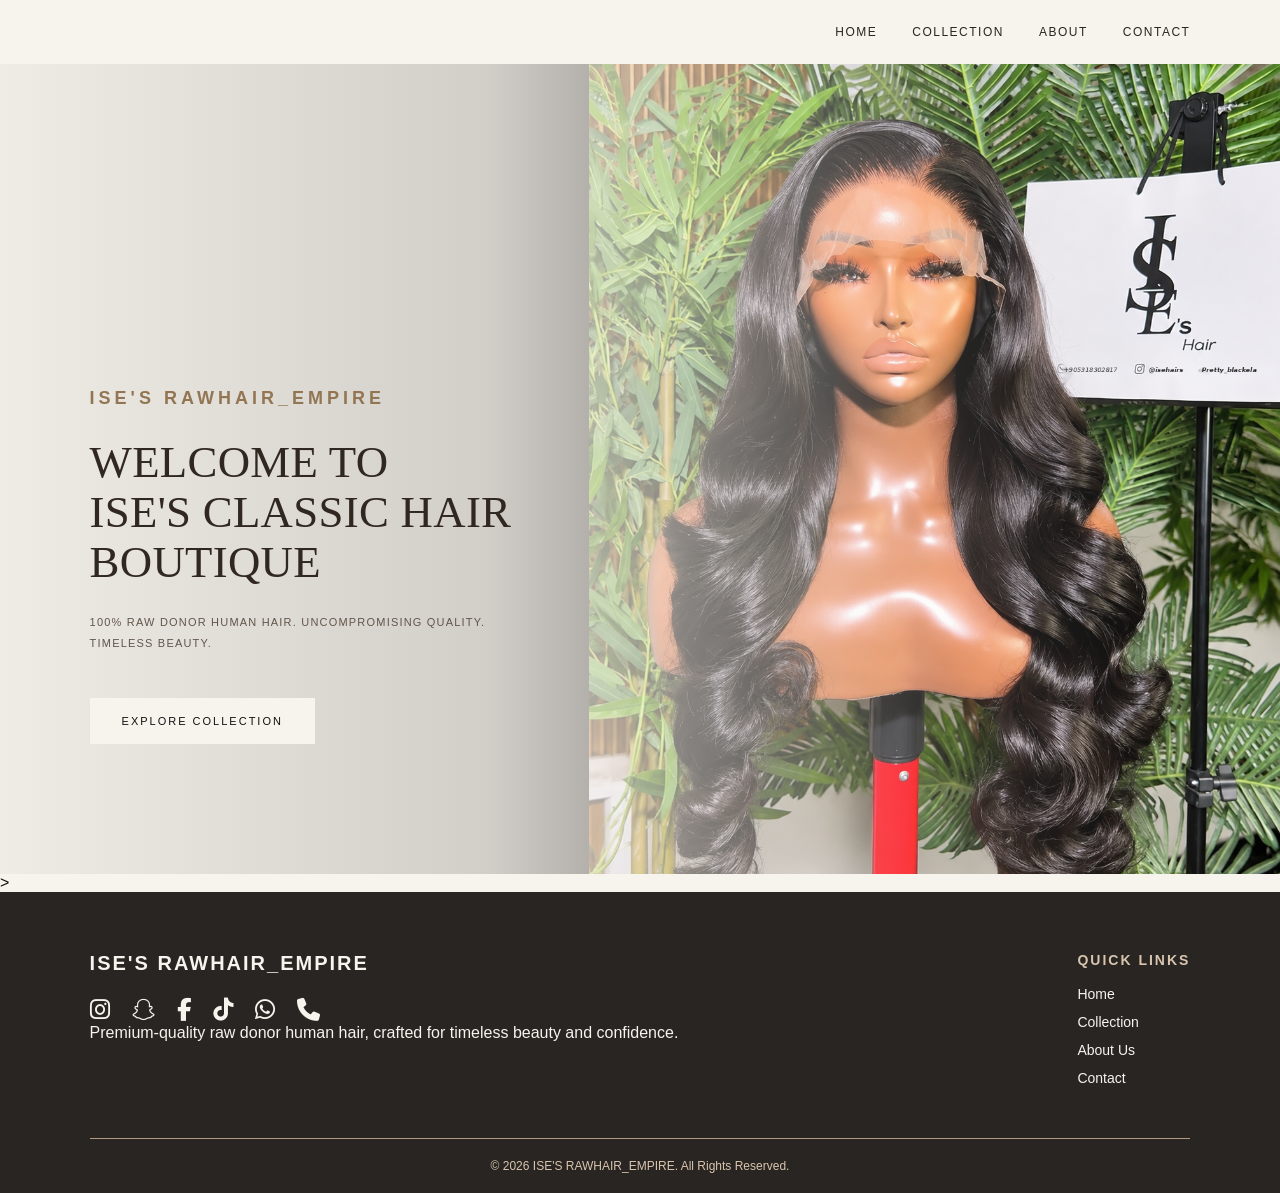
<file: index.html>
<!DOCTYPE html>
<html lang="en">
<head>
    <meta charset="UTF-8">
    <meta name="viewport" content="width=device-width, initial-scale=1.0">
    <title>ISE'S RAWHAIR_EMPIRE</title>
    <link rel="stylesheet" href="style.css">
    <link rel="stylesheet" href="https://cdnjs.cloudflare.com/ajax/libs/font-awesome/6.7.2/css/all.min.css">
</head>

<body>

   <nav class="navbar">

    <div class="nav-links">
        <a href="index.html">HOME</a>
        <a href="collection.html">COLLECTION</a>
        <a href="about.html">ABOUT</a>
        <a href="contact.html">CONTACT</a>
    </div>
</nav> 
    <header class="hero">
        <img src="hero-image.png" alt="Luxury raw human hair by Ise's Hair" class="hero-image">
        <div class="hero-content">

            <p class="brand-name">ISE'S RAWHAIR_EMPIRE</p>

            <h1>
                WELCOME TO<br>
                ISE'S CLASSIC HAIR BOUTIQUE
            </h1>
            <p class="hero-description">
                100% RAW DONOR HUMAN HAIR.
                UNCOMPROMISING QUALITY. TIMELESS BEAUTY.
            </p>

            <a href="#collections" class="shop-button">
                EXPLORE COLLECTION
            </a>

        </div>
    </header>


</div>
</section>

>

<!-- FOOTER SECTION -->
<footer class="footer">

    <div class="footer-content">

        <div class="footer-brand">
            <h2>ISE'S RAWHAIR_EMPIRE</h2>
            <p>
                <div class="social-icons">
    <a href="https://www.instagram.com/isehairs/" target="_blank" aria-label="Instagram">
        <i class="fa-brands fa-instagram"></i>
    </a>

    <a href="https://www.snapchat.com/add/isehairs" target="_blank" aria-label="Snapchat">
        <i class="fa-brands fa-snapchat"></i>
    </a>

    <a href="#" aria-label="Facebook">
        <i class="fa-brands fa-facebook-f"></i>
    </a>

    <a href="https://www.tiktok.com/@isehairs" target="_blank" aria-label="TikTok">
        <i class="fa-brands fa-tiktok"></i>
    </a>
    <a href="https://wa.me/905318302817" target="_blank" aria-label="WhatsApp">
    <i class="fa-brands fa-whatsapp"></i>
</a>
<a href="tel:+905318302817" aria-label="Call us">
    <i class="fa-solid fa-phone"></i>
</a>
</div>
                
                Premium-quality raw donor human hair,
                crafted for timeless beauty and confidence.
            </p>
        </div>

        <div class="footer-links">
            <h3>QUICK LINKS</h3>
            <a href="index.html">Home</a>
            <a href="#collections">Collection</a>
            <a href="about.html">About Us</a>
            <a href="#contact">Contact</a>
        </div>

    </div>

    <div class="footer-bottom">
        <p>&copy; 2026 ISE'S RAWHAIR_EMPIRE. All Rights Reserved.</p>
    </div>

</footer>
</body>
</html>
</file>
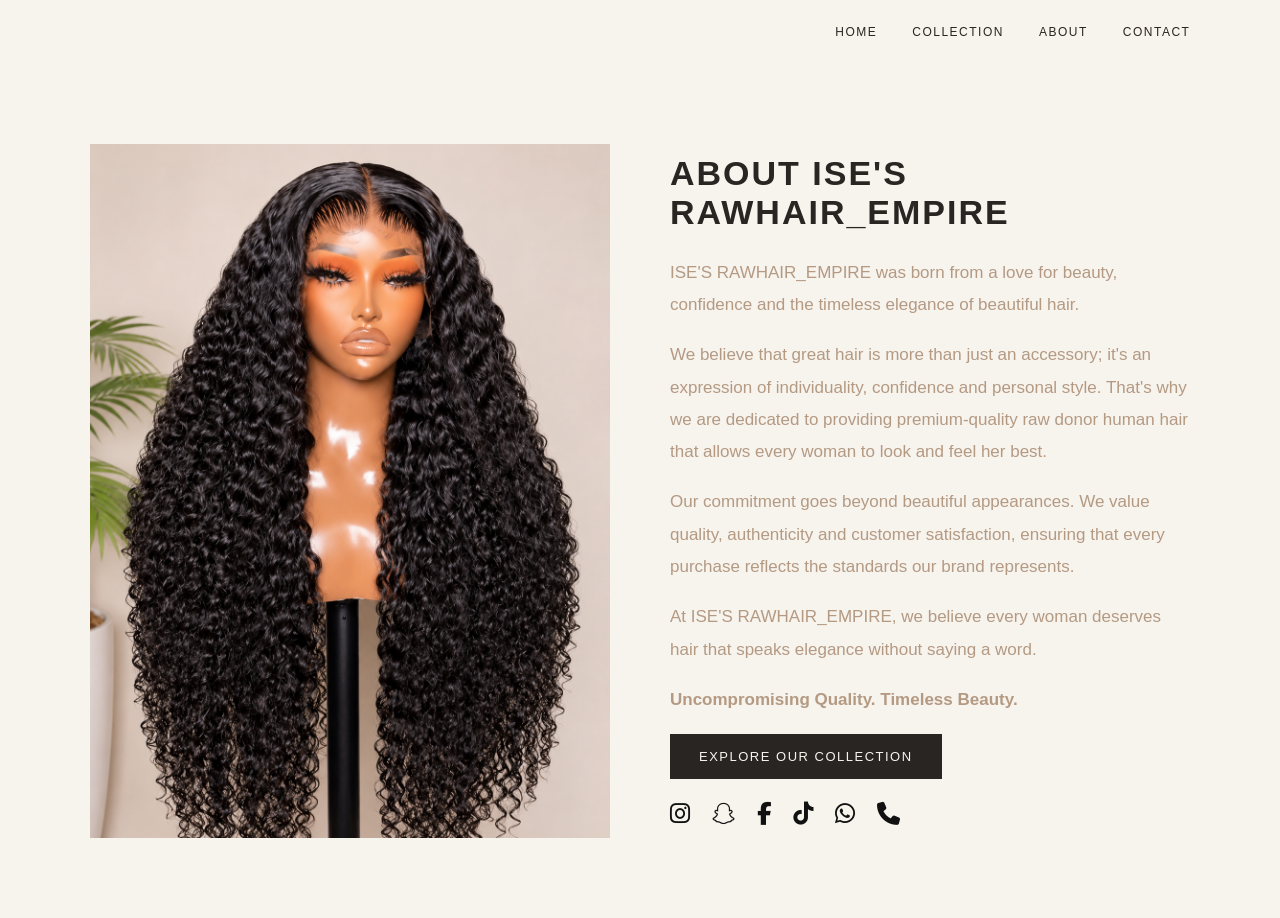
<file: about.html>
<!DOCTYPE html>
<html lang="en">
<head>
    <meta charset="UTF-8">
    <meta name="viewport" content="width=device-width, initial-scale=1.0">
    <title>About Us | ISE'S RAWHAIR_EMPIRE</title>
    <link rel="stylesheet" href="style.css">
    <link rel="stylesheet" href="https://cdnjs.cloudflare.com/ajax/libs/font-awesome/6.7.2/css/all.min.css">
</head>
<body>

    <nav class="navbar">
        <div class="nav-links">
            <a href="index.html">HOME</a>
            <a href="index.html#collections">COLLECTION</a>
            <a href="about.html">ABOUT</a>
            <a href="contact.html">CONTACT</a>
        </div>
    </nav>

    <section class="about">
    <div class="about-layout">

        <div class="about-image">
            <img src="about-image.png" alt="ISE'S luxury curly human hair">
        </div>

        <div class="about-content">
            <h1>ABOUT ISE'S RAWHAIR_EMPIRE</h1>

            <p>
                ISE'S RAWHAIR_EMPIRE was born from a love for beauty,
                confidence and the timeless elegance of beautiful hair.
            </p>

            <p>
                We believe that great hair is more than just an accessory;
                it's an expression of individuality, confidence and personal style.
                That's why we are dedicated to providing premium-quality
                raw donor human hair that allows every woman to look and feel her best.
            </p>

            <p>
                Our commitment goes beyond beautiful appearances.
                We value quality, authenticity and customer satisfaction,
                ensuring that every purchase reflects the standards our brand represents.
            </p>

            <p>
                At ISE'S RAWHAIR_EMPIRE, we believe every woman deserves
                hair that speaks elegance without saying a word.
            </p>

            <p class="about-tagline"><strong>Uncompromising Quality. Timeless Beauty.</strong></p>
            <a href="index.html#collections" class="about-button">EXPLORE OUR COLLECTION</a>

            <div class="social-icons">
    <a href="https://www.instagram.com/isehairs/" target="_blank" aria-label="Instagram">
        <i class="fa-brands fa-instagram"></i>
    </a>

    <a href="https://www.snapchat.com/add/isehairs" target="_blank" aria-label="Snapchat">
        <i class="fa-brands fa-snapchat"></i>
    </a>

    <a href="#" aria-label="Facebook">
        <i class="fa-brands fa-facebook-f"></i>
    </a>

    <a href="https://www.tiktok.com/@isehairs" target="_blank" aria-label="TikTok">
        <i class="fa-brands fa-tiktok"></i>
    </a>

    <a href="https://wa.me/905318302817" target="_blank" aria-label="WhatsApp">
        <i class="fa-brands fa-whatsapp"></i>
    </a>

    <a href="tel:+905318302817" aria-label="Call us">
        <i class="fa-solid fa-phone"></i>
    </a>
        </div>

    </div>
    
</div>
</section>
</body>
</html>
</file>
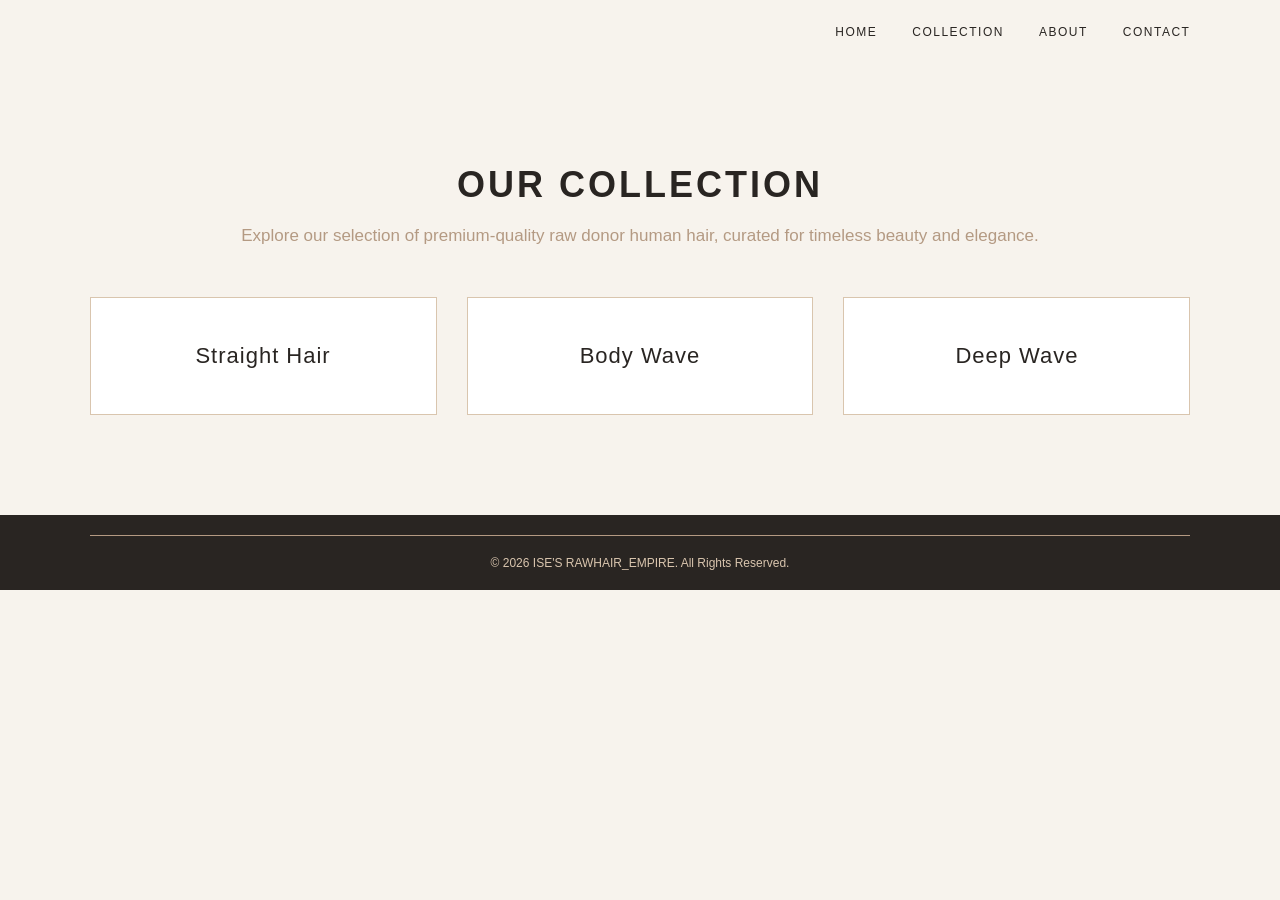
<file: collection.html>
<!DOCTYPE html>
<html lang="en">
<head>
    <meta charset="UTF-8">
    <meta name="viewport" content="width=device-width, initial-scale=1.0">
    <title>Our Collection | ISE'S RAWHair_EMPIRE</title>
    <link rel="stylesheet" href="style.css">
</head>

<body>

    <nav class="navbar">
        <div class="nav-links">
            <a href="index.html">HOME</a>
            <a href="collection.html">COLLECTION</a>
            <a href="about.html">ABOUT</a>
            <a href="contact.html">CONTACT</a>
        </div>
    </nav>

    <main>
        <section class="collections">
            <h2>OUR COLLECTION</h2>
            <p>
                Explore our selection of premium-quality raw donor
                human hair, curated for timeless beauty and elegance.
            </p>

            <div class="collection-container">

                <div class="collection-card">
                    <h3>Straight Hair</h3>
                </div>

                <div class="collection-card">
                    <h3>Body Wave</h3>
                </div>

                <div class="collection-card">
                    <h3>Deep Wave</h3>
                </div>

            </div>
        </section>
    </main>
<footer class="collection-footer">
    <div class="footer-bottom">
        <p>&copy; 2026 ISE'S RAWHAIR_EMPIRE. All Rights Reserved.</p>
    </div>
</footer>
</body>
</html>
</file>
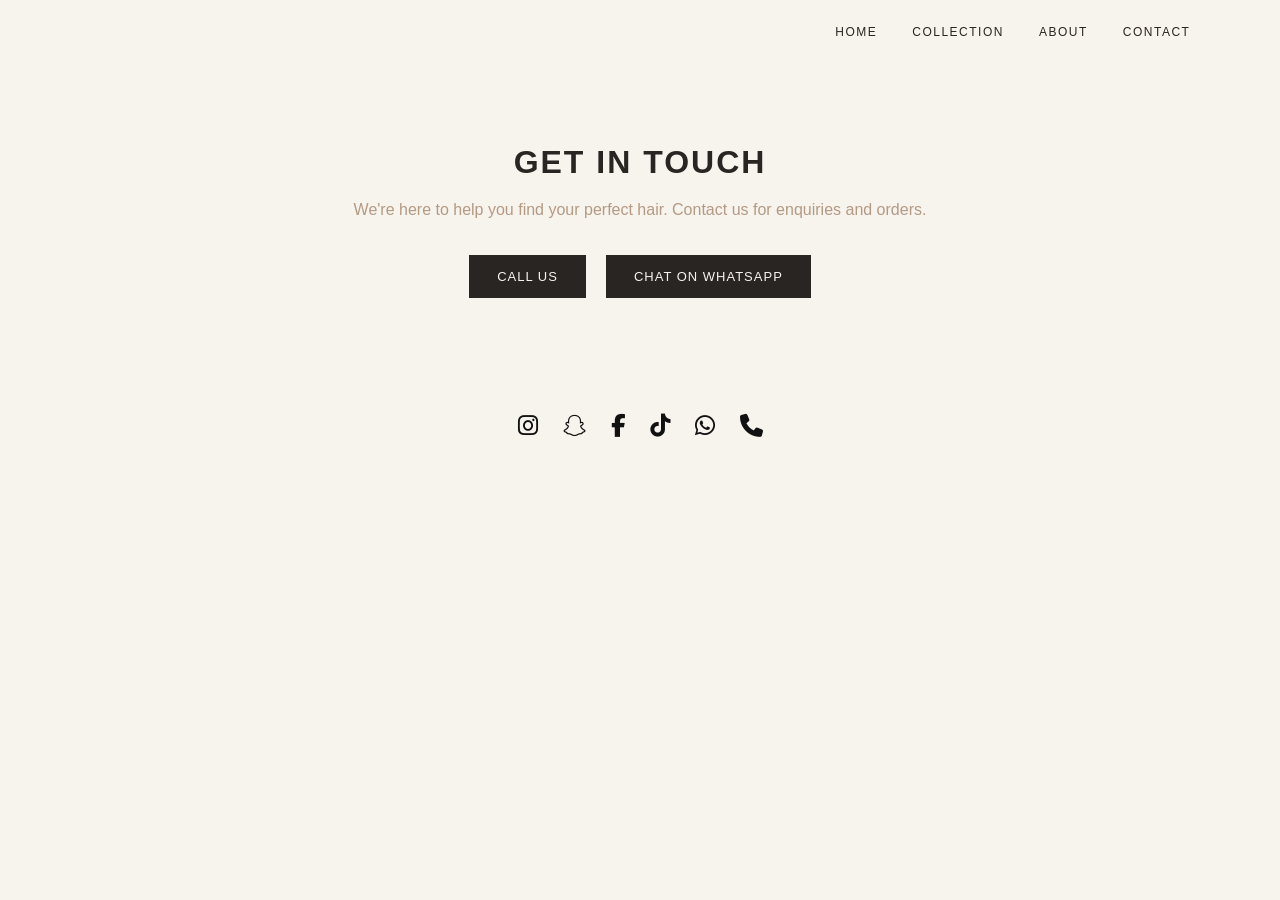
<file: contact.html>
<!DOCTYPE html>
<html lang="en">
<head>
    <meta charset="UTF-8">
    <meta name="viewport" content="width=device-width, initial-scale=1.0">
    <title>Contact Us | ISE'S RAWHAIR_EMPIRE</title>
    <link rel="stylesheet" href="style.css">
    <link rel="stylesheet" href="https://cdnjs.cloudflare.com/ajax/libs/font-awesome/6.5.2/css/all.min.css">
</head>
<body>

    <nav class="navbar">
        <div class="nav-links">
            <a href="index.html">HOME</a>
            <a href="index.html#collections">COLLECTION</a>
            <a href="about.html">ABOUT</a>
            <a href="contact.html">CONTACT</a>
        </div>
    </nav>

    <section class="contact">
        <h2>GET IN TOUCH</h2>

        <p>
            We're here to help you find your perfect hair.
            Contact us for enquiries and orders.
        </p>

        <div class="contact-options">
            <a href="tel:+905318302817" class="contact-button">
                CALL US
            </a>

            <a href="https://wa.me/905318302817"
               class="contact-button"
               target="_blank">
                CHAT ON WHATSAPP
            </a>
        </div>
    </section>
<!-- SOCIAL MEDIA ICONS -->
<div class="social-icons">

    <a href="https://www.instagram.com/isehairs/"
       target="_blank" aria-label="Instagram">
        <i class="fa-brands fa-instagram"></i>
    </a>

    <a href="https://www.snapchat.com/add/isehairs"
       target="_blank" aria-label="Snapchat">
        <i class="fa-brands fa-snapchat"></i>
    </a>

    <a href="#" aria-label="Facebook">
        <i class="fa-brands fa-facebook-f"></i>
    </a>

    <a href="https://www.tiktok.com/@isehairs"
       target="_blank" aria-label="TikTok">
        <i class="fa-brands fa-tiktok"></i>
    </a>

    <a href="https://wa.me/905318302817"
       target="_blank" aria-label="WhatsApp">
        <i class="fa-brands fa-whatsapp"></i>
    </a>

    <a href="tel:+905318302817" aria-label="Call us">
        <i class="fa-solid fa-phone"></i>
    </a>

</div>
</body>
</html>
</file>
<file: style.css>
:root {
    --ivory: #F7F3ED;
    --champagne: #D9C5AE;
    --warm-nude: #B49A83;
    --espresso: #292522;
    --black: #111111;
}

* {
    margin: 0;
    padding: 0;
    box-sizing: border-box;
}

body {
    background-color: var(--ivory);
    color: var(--black);
    font-family: Arial, sans-serif;
}


.hero-content {
    max-width: 850px;
}

.brand-name {
    font-size: 13px;
    letter-spacing: 5px;
    margin-bottom: 30px;
    color: var(--warm-nude);
}

.hero h1 {
    font-family: Georgia, serif;
    font-size: clamp(35px, 6vw, 65px);
    font-weight: normal;
    line-height: 1.2;
    letter-spacing: 2px;
    margin-bottom: 25px;
}

.hero-description {
    font-size: 14px;
    letter-spacing: 2px;
    line-height: 1.8;
    color: var(--espresso);
    margin-bottom: 35px;
}

.shop-button {
    display: inline-block;
    background-color: var(--black);
    color: var(--ivory);
    text-decoration: none;
    padding: 16px 35px;
    font-size: 11px;
    letter-spacing: 2px;
    transition: 0.3s ease;
}

.shop-button:hover {
    background-color: var(--warm-nude);
    color: var(--black);
}


/* FULL-SCREEN EDITORIAL HERO */

.hero {
    position: relative;
    height: 90vh;
    overflow: hidden;
    background-color: var(--espresso);
}

.hero-image {
 position: absolute;
    top: 0;
    right: 0;
    width: 54%;
    height: 100%;
    object-fit: cover;
    object-position: center 35%;
    z-index: 0;
    background-color: #F5F0E8;
}

.hero::after {
    content: "";
    position: absolute;
    inset: 0;
    background: rgba(0, 0, 0, 0.35);
    z-index: 1;
}

.hero-content {
    position: relative;
    z-index: 2;
    color: #FFFFFF;
}

.brand-name {
    color: var(--champagne);
}

.hero-description {
    color: #FFFFFF;
}

.shop-button {
    background-color: var(--ivory);
    color: var(--black);
}

.shop-button:hover {
    background-color: var(--champagne);
    color: var(--black);
}


/* HERO CONTENT POSITIONING */

.hero-content {
    position: absolute;
    left: 8%;
    bottom: 12%;
    max-width: 650px;
    text-align: left;
}

.hero h1 {
    font-size: clamp(32px, 4vw, 55px);
    line-height: 1.15;
    margin-bottom: 20px;
}

.brand-name {
    margin-bottom: 20px;
}

.hero-description {
    max-width: 550px;
    font-size: 12px;
    line-height: 1.8;
    letter-spacing: 1.5px;
}

.shop-button {
    margin-top: 10px;
}


/* REFINED LUXURY HERO DESIGN */


.hero::after {
    background: linear-gradient(
        90deg,
       rgba(247, 243, 237, 0.96) 0%,
    rgba(247, 243, 237, 0.82) 38%,
    rgba(247, 243, 237, 0.15) 75%,
    rgba(247, 243, 237, 0) 100%
);
}

.hero-content {
    left: 7%;
    bottom: 16%;
    max-width: 460px;
}

.hero h1 {
    font-size: clamp(30px, 3.5vw, 46px);
    line-height: 1.12;
    letter-spacing: 0.3px;
    margin-bottom: 24px;
}

.brand-name {
    font-size: 18px;
    font-weight: 600;
    letter-spacing: 4px;
    margin-bottom: 28px;
    color: var(--champagne);
}


.hero-description {
    font-size: 11px;
    letter-spacing: 1.2px;
    line-height: 1.9;
}

.shop-button {
    padding: 17px 32px;
}

/* LUXURY IVORY THEME */


.hero-content {
    color: #302720;
}

.hero h1 {
    color: #302720;
}

.brand-name {
    color: #927653;
}

.hero-description {
    color: #62564B;
}
.navbar {
    display: flex;
   justify-content: flex-end;
    align-items: center;
    padding: 25px 7%;
    background-color: var(--ivory);
}

.logo {
    color: var(--espresso);
    text-decoration: none;
    font-size: 22px;
    font-weight: 600;
    letter-spacing: 2px;
}

.nav-links {
    display: flex;
    gap: 35px;
}

.nav-links a {
    color: var(--espresso);
    text-decoration: none;
    font-size: 12px;
    letter-spacing: 1.5px;
}
.collections {
    padding: 100px 7%;
    background-color: var(--ivory);
    text-align: center;
}

.collections h2 {
    color: var(--espresso);
    font-size: 28px;
    letter-spacing: 3px;
    margin-bottom: 20px;
}

.collections p {
    color: var(--warm-nude);
    font-size: 15px;
    line-height: 1.8;
}
.about {
    padding: 80px 7%;
    background-color: var(--ivory);
}

.about-layout {
    display: grid;
    grid-template-columns: 1fr 1fr;
    align-items: center;
    gap: 60px;
    max-width: 1200px;
    margin: 0 auto;
}

.about-image img {
    display: block;
    width: 100%;
    height: auto;
}

.about-content h1 {
    color: var(--espresso);
    font-size: 34px;
    letter-spacing: 2px;
    margin-bottom: 25px;
}

.about-content p {
    color: var(--warm-nude);
    font-size: 17px;
    line-height: 1.9;
    margin-bottom: 18px;
}
@media (max-width: 768px) {
    .about-layout {
        grid-template-columns: 1fr;
        gap: 30px;
    }

    .about-image img {
        width: 100%;
    }

    .about-content h1 {
        font-size: 26px;
    }

    .about-content p {
        font-size: 16px;
    }
}

/* COLLECTION SECTION */
.collections {
    padding: 100px 7%;
    background-color: var(--ivory);
    text-align: center;
}

.collections h2 {
    color: var(--espresso);
    font-size: 36px;
    letter-spacing: 3px;
    margin-bottom: 15px;
}

.collections p {
    color: var(--warm-nude);
    font-size: 17px;
    line-height: 1.8;
    margin-bottom: 45px;
}

.collection-container {
    display: grid;
    grid-template-columns: repeat(3, 1fr);
    gap: 30px;
    max-width: 1200px;
    margin: 0 auto;
}

.collection-card {
    padding: 45px 25px;
    background-color: #ffffff;
    border: 1px solid var(--champagne);
}

.collection-card h3 {
    color: var(--espresso);
    font-size: 22px;
    letter-spacing: 1px;
    font-weight: 500;
}
/* COLLECTION RESPONSIVENESS */
@media (max-width: 768px) {
    .collection-container {
        grid-template-columns: 1fr;
        gap: 20px;
    }

    .collections {
        padding: 70px 6%;
    }

    .collections h2 {
        font-size: 28px;
    }

    .collections p {
        font-size: 15px;
    }
}
/* ABOUT PAGE BUTTON */
.about-button {
    display: inline-block;
    margin-top: 15px;
    padding: 14px 28px;
    background-color: var(--espresso);
    color: var(--ivory);
    text-decoration: none;
    font-size: 13px;
    letter-spacing: 1.5px;
    border: 1px solid var(--espresso);
    transition: all 0.3s ease;
}

.about-button:hover {
    background-color: var(--champagne);
    color: var(--espresso);
    border-color: var(--champagne);
}
.about-tagline {
    margin-bottom: 8px;
}

.about-tagline + .about-button {
    margin-top: 0;
}
/* FOOTER SECTION */
.footer {
    background-color: var(--espresso);
    color: var(--ivory);
    padding: 60px 7% 20px;
}

.footer-content {
    display: flex;
    justify-content: space-between;
    gap: 50px;
    padding-bottom: 40px;
}

.footer-brand h2 {
    font-size: 20px;
    letter-spacing: 2px;
    margin-bottom: 15px;
}

.footer-brand p {
    color: var(--champagne);
    line-height: 1.8;
    max-width: 350px;
}

.footer-links h3 {
    color: var(--champagne);
    font-size: 14px;
    letter-spacing: 2px;
    margin-bottom: 18px;
}

.footer-links a {
    display: block;
    color: var(--ivory);
    text-decoration: none;
    margin-bottom: 12px;
    font-size: 14px;
}

.footer-links a:hover {
    color: var(--champagne);
}

.footer-bottom {
    border-top: 1px solid var(--warm-nude);
    padding-top: 20px;
    text-align: center;
    font-size: 12px;
    color: var(--champagne);
}
/* FOOTER RESPONSIVENESS */
@media (max-width: 768px) {
    .footer-content {
        flex-direction: column;
        gap: 35px;
    }

    .footer-brand p {
        max-width: 100%;
    }

    .footer-links {
        display: flex;
        flex-direction: column;
    }

    .footer-bottom {
        font-size: 11px;
        line-height: 1.6;
    }
}
/* SOCIAL MEDIA ICONS */
.social-icons {
    display: flex;
    gap: 22px;
    margin-top: 22px;
}

.social-icons a {
    color: var(--brown);
    font-size: 23px;
    text-decoration: none;
    transition: color 0.3s ease, transform 0.3s ease;
}

.social-icons a:hover {
    color: var(--ivory);
    transform: translateY(-3px);
}
.social-icons a:hover {
    transform: translateY(-3px);
}

.social-icons a[aria-label="Instagram"]:hover {
    color: #E1306C;
}

.social-icons a[aria-label="Snapchat"]:hover {
    color: #FFFC00;
}

.social-icons a[aria-label="Facebook"]:hover {
    color: #1877F2;
}

.social-icons a[aria-label="TikTok"]:hover {
    color: #000000;
}

.social-icons a[aria-label="WhatsApp"]:hover {
    color: #25D366;
}

.social-icons a[aria-label="Call us"]:hover {
    color: #2E2522;
}

/* CONTACT SECTION */
.contact {
    padding: 80px 7%;
    background-color: var(--ivory);
    text-align: center;
}

.contact h2 {
    color: var(--espresso);
    font-size: 32px;
    letter-spacing: 2px;
    margin-bottom: 15px;
}

.contact p {
    color: var(--warm-nude);
    font-size: 16px;
    line-height: 1.8;
    margin-bottom: 30px;
}

.contact-options {
    display: flex;
    justify-content: center;
    gap: 20px;
    flex-wrap: wrap;
}

.contact-button {
    display: inline-block;
    padding: 14px 28px;
    background-color: var(--espresso);
    color: var(--ivory);
    text-decoration: none;
    font-size: 13px;
    letter-spacing: 1px;
    transition: 0.3s ease;
}

.contact-button:hover {
    background-color: var(--champagne);
    color: var(--espresso);
}
/* CONTACT PAGE SOCIAL ICONS */
.contact + .social-icons {
    justify-content: center;
    margin: 35px auto 0;
    width: fit-content;
    gap: 25px;
}
.collection-footer {
    background-color: var(--espresso);
    padding: 20px 7%;
    text-align: center;
}

.collection-footer p {
    color: var(--champagne);
    font-size: 12px;
}
</file>
